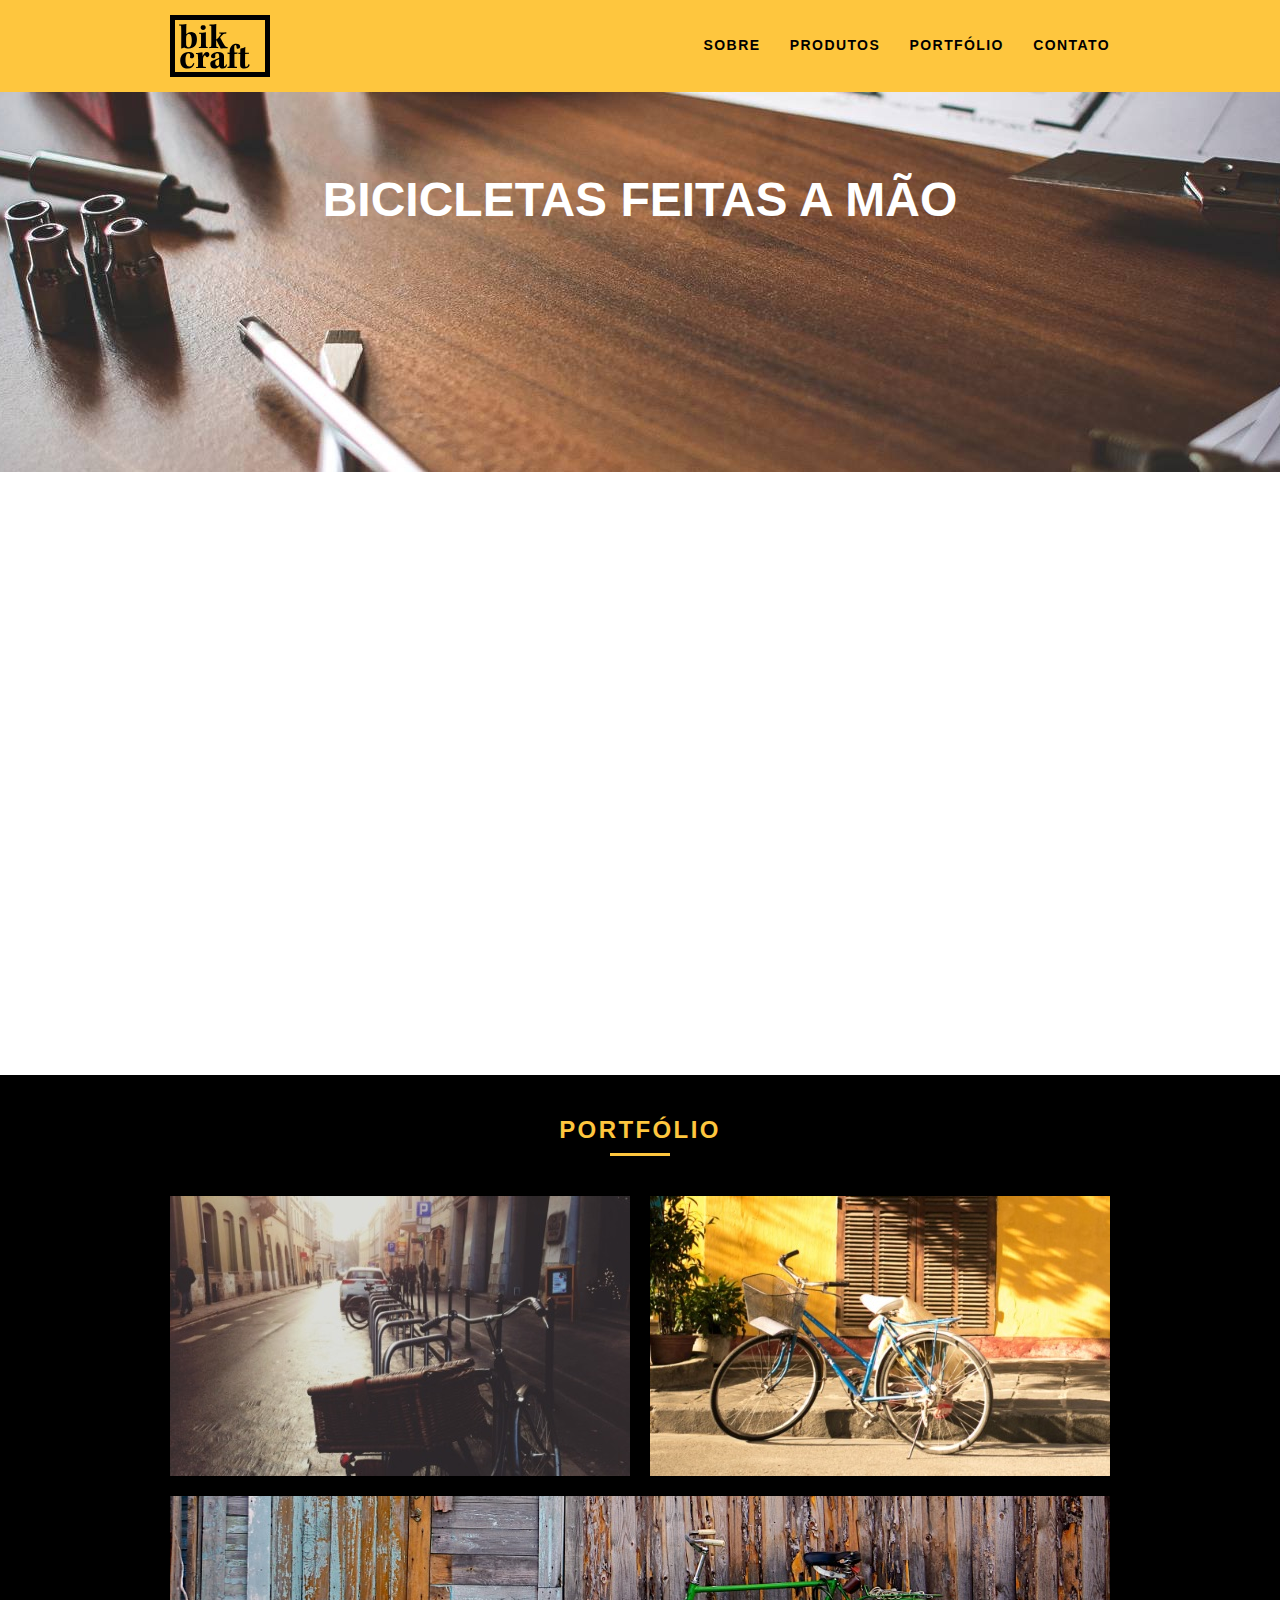
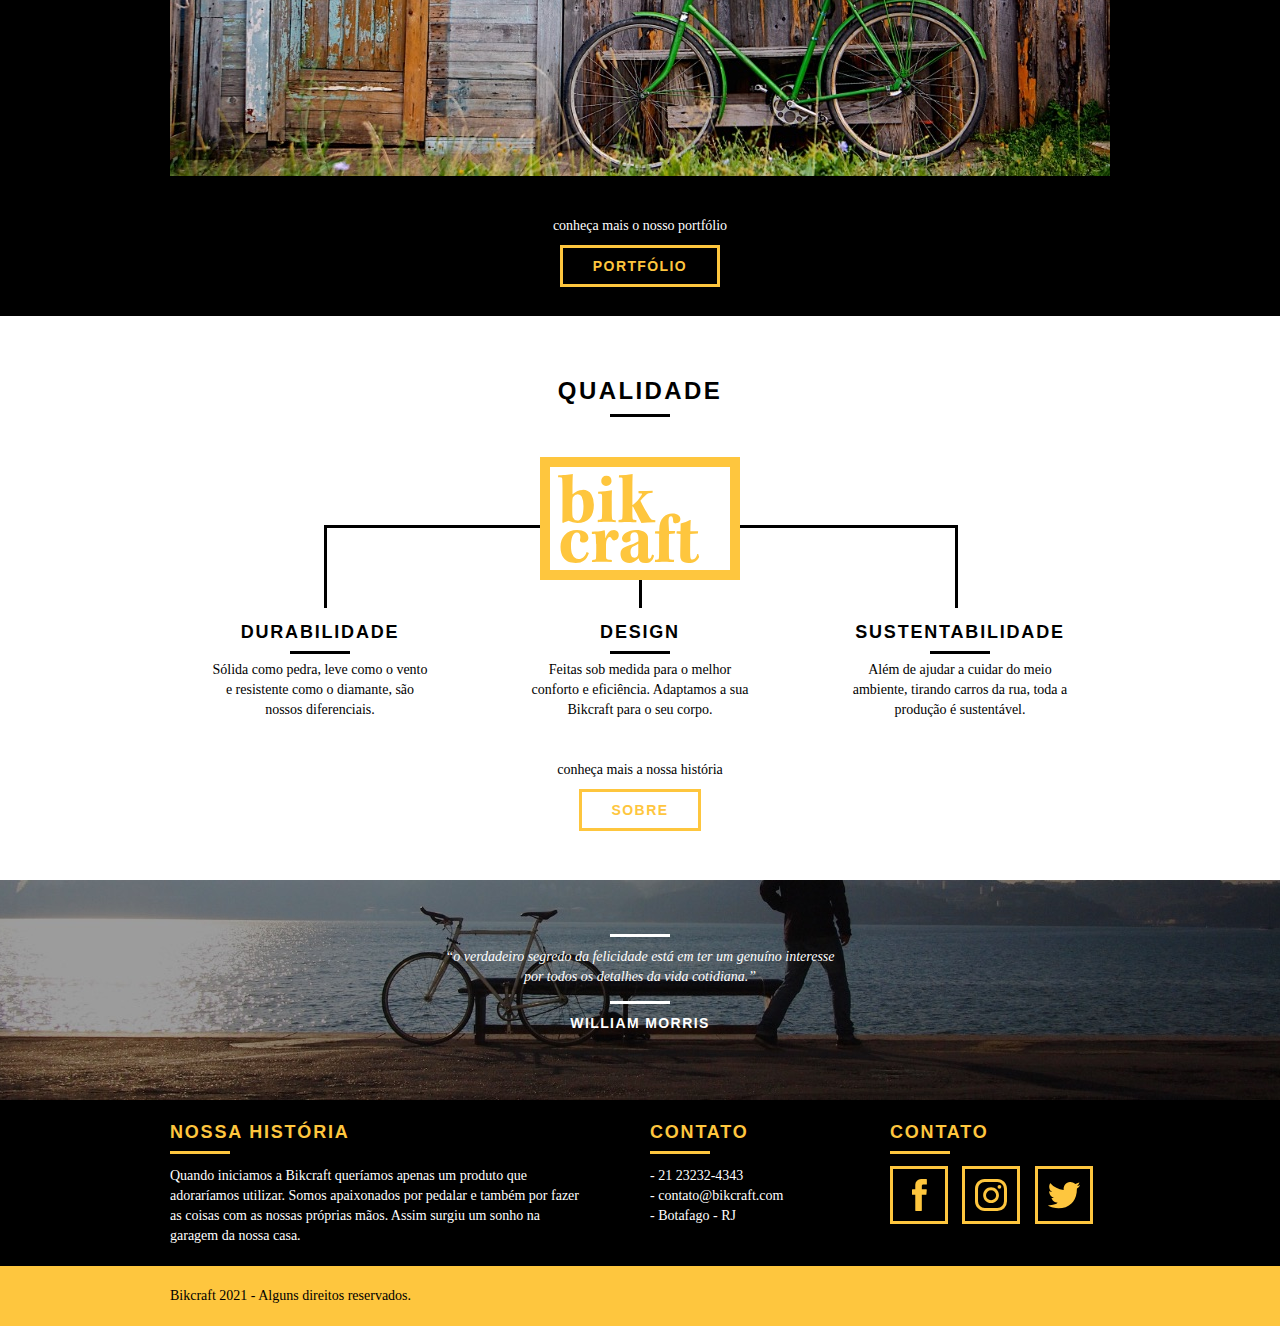
<file: bikcraft/index.html>
<!DOCTYPE html>
<html lang="pt-br">

<head>
	<meta charset="utf-8">
	<title>Bikcraft - Bicicletas Personalizadas</title>
	<meta name="description" content="Compre sua bicicleta personalizada na Bikcraft. Possuímos modelos, Passeio, Retrô e Esporte.">
	<meta property="og:type" content="website">
	<meta property="og:title" content="Bikcraft - Bicicletas Personalizadas">
	<meta property="og:description" content="Compre sua bicicleta personalizada na Bikcraft. Possuímos modelos, Passeio, Retrô e Esporte.">
	<meta property="og:url" content="https://bikcraft.com">
	<meta property="og:image" content="https://bikcraft.com/img/og-image.png">
	<meta name="viewport" content="width=device-width, initial-scale=1">
	<link rel="shortcut icon" href="./favicon.ico">
	<link rel="stylesheet" href="css/style.css">
	<script>document.documentElement.classList.add("js")</script>
</head>

<body>

	<header class="header">
		<div class="container">
			<a href="index.html" class="grid-4">
				<img src="img/bikcraft.svg" alt="Bikcraft">
			</a>
			<nav class="grid-12 header_menu">
				<ul>
					<li><a href="sobre.html">Sobre</a></li>
					<li><a href="produtos.html">Produtos</a></li>
					<li><a href="portfolio.html">Portfólio</a></li>
					<li><a href="contato.html">Contato</a></li>
				</ul>
			</nav>
		</div>
	</header>

	<section class="introducao">
		<div class="container">
			<h1 data-anime="400" class="fadeInDown">Bicicletas Feitas a Mão</h1>
			<blockquote class="quote-externo fadeInDown" data-anime="800">
				<p>“não tenha nada em sua casa que você não considere útil ou acredita ser bonito”</p>
				<cite>WILLIAM MORRIS</cite>
			</blockquote>
			<a href="produtos.html" data-anime="1200" class="btn">Orçamento</a>
		</div>
	</section>

	<section class="produtos container fadeInDown" data-anime="1600">
		<h2 class="subtitulo">Produtos</h2>
		<ul class="produtos_lista">

			<li class="grid-1-3">
				<div class="produtos_icone">
					<img src="img/produtos/passeio.svg" alt="Bikcraft Passeio">
				</div>
				<h3>Passeio</h3>
				<p>Muito melhor do que passear pela orla a vidros fechados.</p>
			</li>

			<li class="grid-1-3">
				<div class="produtos_icone">
					<img src="img/produtos/esporte.svg" alt="Bikcraft Passeio">
				</div>
				<h3>Esporte</h3>
				<p>Mais rápida do que Forrest Gump, ninguém vai pegar você.</p>
			</li>

			<li class="grid-1-3">
				<div class="produtos_icone">
					<img src="img/produtos/retro.svg" alt="Bikcraft Passeio">
				</div>
				<h3>Retrô</h3>
				<p> O passado volta para lembrarmos o que devemos fazer no futuro.</p>
			</li>

		</ul>

		<div class="call">
			<p>clique aqui e veja os detalhes dos produtos</p>
			<a href="produtos.html" class="btn btn-preto">Produtos</a>
		</div>

	</section>
	<!-- Fecha Produtos -->

	<section class="portfolio">
		<div class="container">
			<h2 class="subtitulo">Portfólio</h2>
			<ul class="portfolio_lista">
				<li class="grid-8"><img src="img/portfolio/retro.jpg" alt="Bicicleta Retrô"></li>
				<li class="grid-8"><img src="img/portfolio/passeio.jpg" alt="Bicicleta Passeio"></li>
				<li class="grid-16"><img src="img/portfolio/esporte.jpg" alt="Bicicleta Esporte"></li>
			</ul>
			<div class="call">
				<p>conheça mais o nosso portfólio</p>
				<a href="portfolio.html" class="btn">Portfólio</a>
			</div>
		</div>
	</section>

	<section class="qualidade container">
		<h2 class="subtitulo">Qualidade</h2>
		<img src="img/bikcraft-qualidade.svg" alt="Bikcraft">
		<ul class="qualidade_lista">
			<li class="grid-1-3">
				<h3>Durabilidade</h3>
				<p>Sólida como pedra, leve como o vento e resistente como o diamante, são nossos diferenciais.</p>
			</li>
			<li class="grid-1-3">
				<h3>Design</h3>
				<p>Feitas sob medida para o melhor conforto e eficiência. Adaptamos a sua Bikcraft para o seu corpo.</p>
			</li>
			<li class="grid-1-3">
				<h3>Sustentabilidade</h3>
				<p> Além de ajudar a cuidar do meio ambiente, tirando carros da rua, toda a produção é sustentável.</p>
			</li>
		</ul>
		<div class="call">
			<p>conheça mais a nossa história</p>
			<a href="sobre.html" class="btn btn-preto">Sobre</a>
		</div>
	</section>

	<div class="quebra">
		<blockquote class="quote-externo container">
			<p>“o verdadeiro segredo da felicidade está em ter um genuíno interesse por todos os detalhes da vida cotidiana.”</p>
			<cite>WILLIAM MORRIS</cite>
		</blockquote>
	</div>

	<footer>
		<div class="footer">
			<div class="container">

				<div class="grid-8 footer_historia">
					<h3>Nossa História</h3>
					<p>Quando iniciamos a Bikcraft queríamos apenas um produto que adoraríamos utilizar. Somos apaixonados por pedalar e também por fazer as coisas com as nossas próprias mãos. Assim surgiu um sonho na garagem da nossa casa.</p>
				</div>

				<div class="grid-4 footer_contato">
					<h3>Contato</h3>
					<ul>
						<li>- 21 23232-4343</li>
						<li>- contato@bikcraft.com</li>
						<li>- Botafago - RJ</li>
					</ul>
				</div>

				<div class="grid-4 footer_redes">
					<h3>Contato</h3>
					<ul>
						<li><a href="http://facebook.com" target="_blank"><img src="img/redes-sociais/facebook.svg" alt="Facebook Bikcraft"></a></li>
						<li><a href="http://instagram.com" target="_blank"><img src="img/redes-sociais/instagram.svg" alt="Instagram Bikcraft"></a></li>
						<li><a href="http://twitter.com" target="_blank"><img src="img/redes-sociais/twitter.svg" alt="Twitter Bikcraft"></a></li>
					</ul>
				</div>

			</div>
		</div>

		<div class="copy">
			<div class="container">
				<p class="grid-16">Bikcraft 2021 - Alguns direitos reservados.</p>
			</div>
		</div>
	</footer>

	<script src="./js/simple-anime.js"></script>
	<script src="./js/script.js"> </script>

</body>

</html>
</file>
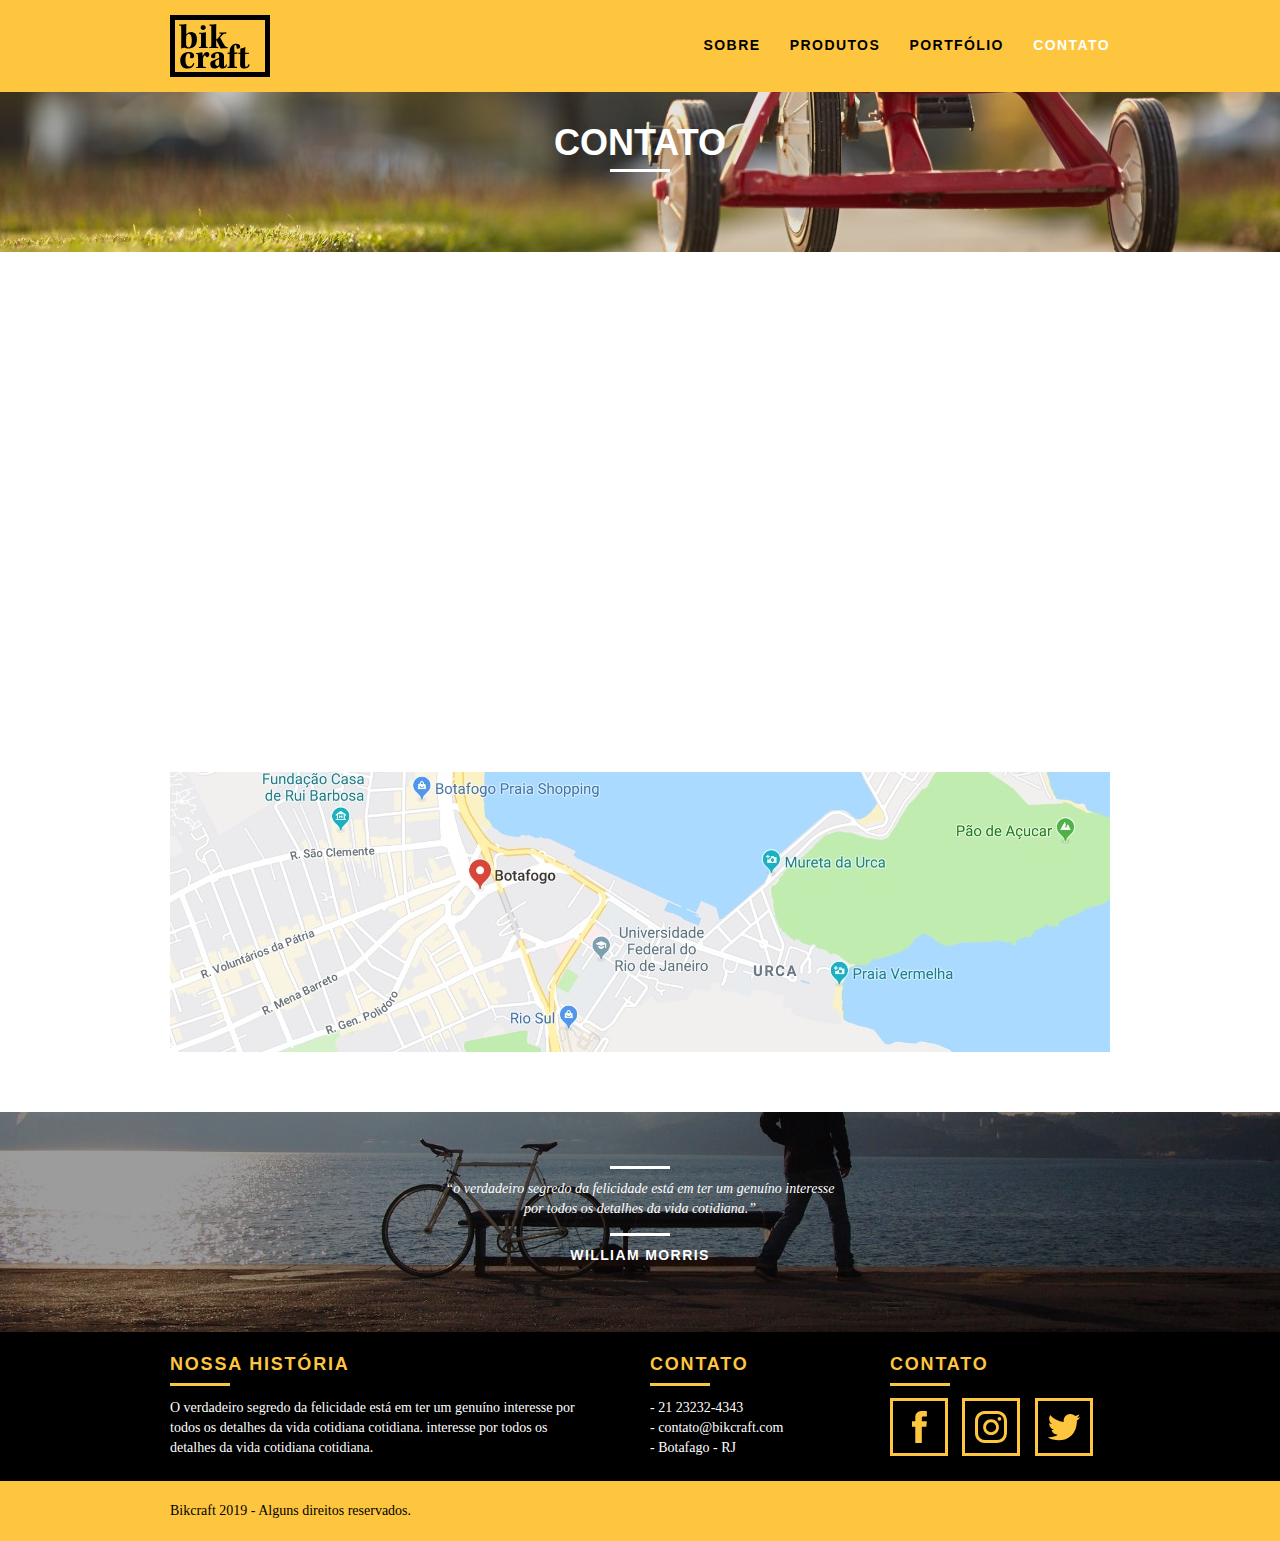
<file: bikcraft/contato.html>
<!DOCTYPE html>
<html lang="pt-br">

<head>
    <meta charset="utf-8">
    <title>Bikcraft - Contato - 21 23232-4343</title>
    <meta name="description" content="Compre sua bicicleta personalizada na Bikcraft. Possuímos modelos, Passeio, Retrô e Esporte.">
    <meta property="og:type" content="website">
    <meta property="og:title" content="Bikcraft - Contato - 21 23232-4343 ">
    <meta property="og:description" content="Compre sua bicicleta personalizada na Bikcraft. Possuímos modelos, Passeio, Retrô e Esporte.">
    <meta property="og:url" content="https://bikcraft.com/contato.html">
    <meta property="og:image" content="https://bikcraft.com/img/og-image.png">
    <meta name="viewport" content="width=device-width, initial-scale=1">
    <link rel="shortcut icon" href="./favicon.ico">
    <link rel="stylesheet" href="css/style.css">
    <script>document.documentElement.classList.add("js")</script>
</head>

<body>

    <header class="header">
        <div class="container">
            <a href="index.html" class="grid-4">
                <img src="img/bikcraft.svg" alt="Bikcraft">
            </a>
            <nav class="grid-12 header_menu">
                <ul>
                    <li><a href="sobre.html">Sobre</a></li>
                    <li><a href="produtos.html">Produtos</a></li>
                    <li><a href="portfolio.html">Portfólio</a></li>
                    <li><a href="contato.html" class="menu_ativo">Contato</a></li>
                </ul>
            </nav>
        </div>
    </header>

    <section class="introducao-interna interna_contato">
        <div class="container">
            <h1 data-anime="400" class="fadeInDown">Contato</h1>
            <p data-anime="800" class="fadeInDown">tire suas dúvidas com a gente</p>
        </div>
    </section>

    <section class="contato container fadeInDown" data-anime="1200">
        <form id="form_orcamento" method="POST" action="./enviar.php" class="contato_form grid-8 formphp">
            <label for="nome">Nome *</label>
            <input type="text" id="nome" name="nome" placeholder="Qual o seu nome?" required>
            <label for="email">E-mail *</label>
            <input type="email" id="email" name="email" placeholder="seu_email@email.com" required>
            <label for="telefone">Telefone *</label>
            <input type="tel" id="telefone" name="telefone" placeholder="21932323232" pattern="[0-9]{11}" required>

            <label class="nao-aparece">Se você não é um robô, deixe em branco.</label>
            <input type="text" class="nao-aparece" name="leaveblank">
            <label class="nao-aparece">Se você não é um robô, não mude este campo.</label>
            <input type="text" class="nao-aparece" name="dontchange" value="http://">

            <label for="mensagem">Mensagem *</label>
            <textarea id="mensagem" name="mensagem" placeholder="Do que precisa?" required></textarea>
            <button id="enviar" name="enviar" type="submit" class="btn btn-preto">Enviar</button>
        </form>
        <div class="contato_dados grid-8">
            <h3>Dados</h3>
            <span>+55 21 93223 3232</span>
            <span>orcamento@bikcraft.com</span>
            <span>Rua Ali Perto - Botafago</span>
            <span>Rio de Janeiro - RJ - Brasil</span>
            <h3>Redes Sociais</h3>
            <ul>
                <li><a href="http://facebook.com" target="_blank"><img src="img/redes-sociais/facebook.svg" alt="Facebook Bikcraft"></a></li>
                <li><a href="http://instagram.com" target="_blank"><img src="img/redes-sociais/instagram.svg" alt="Instagram Bikcraft"></a></li>
                <li><a href="http://twitter.com" target="_blank"><img src="img/redes-sociais/twitter.svg" alt="Twitter Bikcraft"></a></li>
            </ul>
        </div>
    </section>

    <section class="container contato_mapa">
        <a href="https://google.com" target="_blank" class="grid-16"><img src="img/endereco-bikcraft.jpg" alt="Endereço da Bikcraft"></a>
    </section>

    <section class="quebra">
        <blockquote class="quote-externo container">
            <p>“o verdadeiro segredo da felicidade está em ter um genuíno interesse por todos os detalhes da vida cotidiana.”</p>
            <cite>WILLIAM MORRIS</cite>
        </blockquote>
    </section>

    <footer>
        <div class="footer">
            <div class="container">

                <div class="grid-8 footer_historia">
                    <h3>Nossa História</h3>
                    <p>O verdadeiro segredo da felicidade está em ter um genuíno interesse por todos os detalhes da vida cotidiana cotidiana. interesse por todos os detalhes da vida cotidiana cotidiana.</p>
                </div>

                <div class="grid-4 footer_contato">
                    <h3>Contato</h3>
                    <ul>
                        <li>- 21 23232-4343</li>
                        <li>- contato@bikcraft.com</li>
                        <li>- Botafago - RJ</li>
                    </ul>
                </div>

                <div class="grid-4 footer_redes">
                    <h3>Contato</h3>
                    <ul>
                        <li><a href="http://facebook.com" target="_blank"><img src="img/redes-sociais/facebook.svg" alt="Facebook Bikcraft"></a></li>
                        <li><a href="http://instagram.com" target="_blank"><img src="img/redes-sociais/instagram.svg" alt="Instagram Bikcraft"></a></li>
                        <li><a href="http://twitter.com" target="_blank"><img src="img/redes-sociais/twitter.svg" alt="Twitter Bikcraft"></a></li>
                    </ul>
                </div>

            </div>
        </div>

        <div class="copy">
            <div class="container">
                <p class="grid-16">Bikcraft 2019 - Alguns direitos reservados.</p>
            </div>
        </div>
    </footer>

    <script src="./js/simple-anime.js"></script>
    <script src="./js/simple-form.js"></script>
    <script src="./js/script.js"> </script>

</body>

</html>
</file>
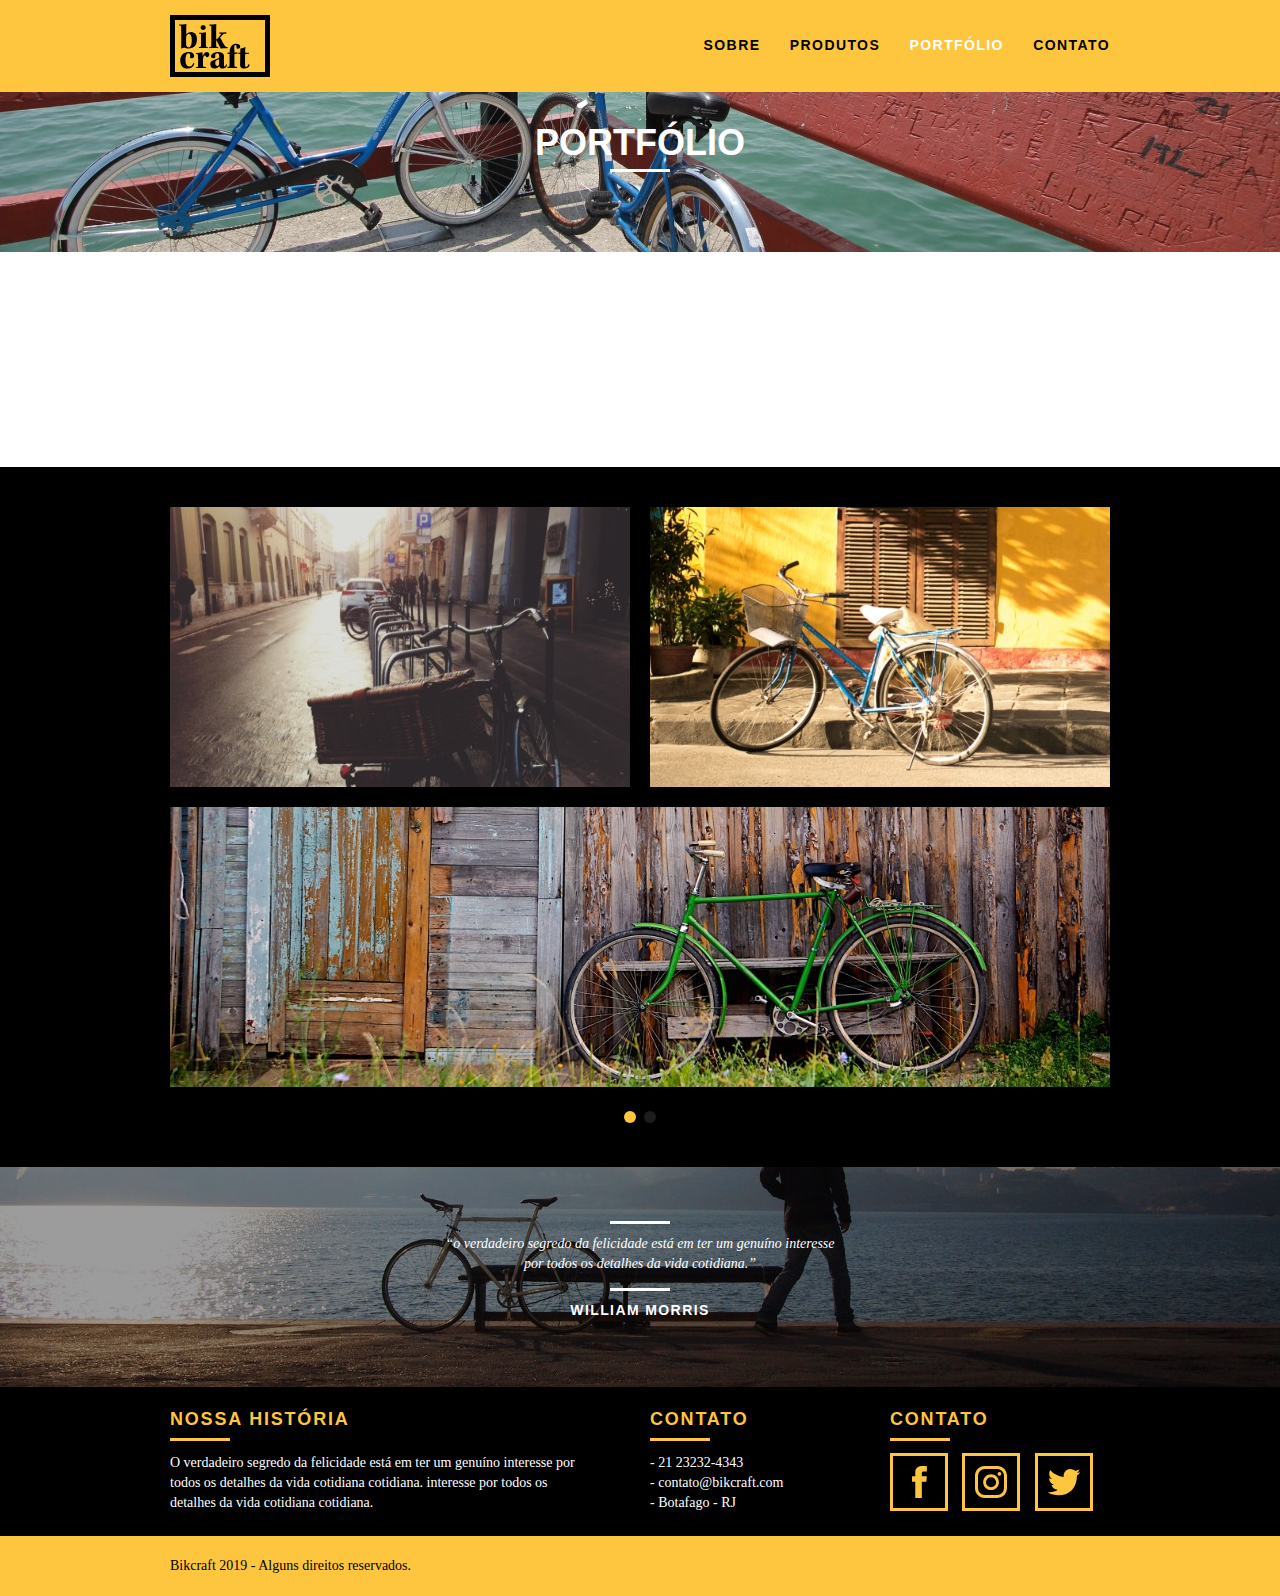
<file: bikcraft/portfolio.html>
<!DOCTYPE html>
<html lang="pt-br">

<head>
	<meta charset="utf-8">
	<title>Bikcraft - Conheça o portfólio de clientes</title>
	<meta name="description" content="Compre sua bicicleta personalizada na Bikcraft. Possuímos modelos, Passeio, Retrô e Esporte.">
	<meta property="og:type" content="website">
	<meta property="og:title" content="Bikcraft - Conheça o portfólio de clientes">
	<meta property="og:description" content="Compre sua bicicleta personalizada na Bikcraft. Possuímos modelos, Passeio, Retrô e Esporte.">
	<meta property="og:url" content="https://bikcraft.com/portfolio.html">
	<meta property="og:image" content="https://bikcraft.com/img/og-image.png">
	<meta name="viewport" content="width=device-width, initial-scale=1">
	<link rel="shortcut icon" href="./favicon.ico">
	<link rel="stylesheet" href="css/style.css">
	<script>document.documentElement.classList.add("js")</script>
</head>

<body>

	<header class="header">
		<div class="container">
			<a href="index.html" class="grid-4">
				<img src="img/bikcraft.svg" alt="Bikcraft">
			</a>
			<nav class="grid-12 header_menu">
				<ul>
					<li><a href="sobre.html">Sobre</a></li>
					<li><a href="produtos.html">Produtos</a></li>
					<li><a href="portfolio.html" class="menu_ativo">Portfólio</a></li>
					<li><a href="contato.html">Contato</a></li>
				</ul>
			</nav>
		</div>
	</header>

	<section class="introducao-interna interna_portfolio">
		<div class="container">
			<h1 data-anime="400" class="fadeInDown">Portfólio</h1>
			<p data-anime="800" class="fadeInDown">conheça os projetos que amamos mostrar</p>
		</div>
	</section>

	<section class="container fadeInDown" data-slide="quote" data-anime="1200">
		<blockquote class="quote_clientes">
			<p>"Pedalar sempre foi minha paixão, o que o pessoal da Bikcraft fez foi intensificar o meu amor por esta atividade. Recomendo à todos que amo."</p>
			<cite>Barbara Moss</cite>
		</blockquote>
		<blockquote class="quote_clientes">
			<p>"Nada melhor que dar um rolê com minha Bikcraft na orla. Essa é minha companheira mais fiel, nunca me traiu e está sempre a minha disposição."</p>
			<cite>Jhony Rato</cite>
		</blockquote>
		<blockquote class="quote_clientes">
			<p>"Aqueles que ainda não possuem uma Bikcraft, não sabem o que estão perdendo. A precisão é absurda e a velocidade transcendental. Nunca vi nada igual"</p>
			<cite>Bernardo</cite>
		</blockquote>

	</section>

	<section class="portfolio">
		<div class="container" data-slide="portfolio">
			<ul class="portfolio_lista">
				<li class="grid-8"><img src="img/portfolio/retro.jpg" alt="Bicicleta Retrô"></li>
				<li class="grid-8"><img src="img/portfolio/passeio.jpg" alt="Bicicleta Passeio"></li>
				<li class="grid-16"><img src="img/portfolio/esporte.jpg" alt="Bicicleta Esporte"></li>
			</ul>
			<ul class="portfolio_lista">
				<li class="grid-8"><img src="img/portfolio/passeio.jpg" alt="Bicicleta Passeio"></li>
				<li class="grid-8"><img src="img/portfolio/retro.jpg" alt="Bicicleta Retrô"></li>
				<li class="grid-16"><img src="img/portfolio/esporte.jpg" alt="Bicicleta Esporte"></li>
			</ul>
		</div>
	</section>

	<div class="quebra">
		<blockquote class="quote-externo container">
			<p>“o verdadeiro segredo da felicidade está em ter um genuíno interesse por todos os detalhes da vida cotidiana.”</p>
			<cite>WILLIAM MORRIS</cite>
		</blockquote>
	</div>

	<footer>
		<div class="footer">
			<div class="container">

				<div class="grid-8 footer_historia">
					<h3>Nossa História</h3>
					<p>O verdadeiro segredo da felicidade está em ter um genuíno interesse por todos os detalhes da vida cotidiana cotidiana. interesse por todos os detalhes da vida cotidiana cotidiana.</p>
				</div>

				<div class="grid-4 footer_contato">
					<h3>Contato</h3>
					<ul>
						<li>- 21 23232-4343</li>
						<li>- contato@bikcraft.com</li>
						<li>- Botafago - RJ</li>
					</ul>
				</div>

				<div class="grid-4 footer_redes">
					<h3>Contato</h3>
					<ul>
						<li><a href="http://facebook.com" target="_blank"><img src="img/redes-sociais/facebook.svg" alt="Facebook Bikcraft"></a></li>
						<li><a href="http://instagram.com" target="_blank"><img src="img/redes-sociais/instagram.svg" alt="Instagram Bikcraft"></a></li>
						<li><a href="http://twitter.com" target="_blank"><img src="img/redes-sociais/twitter.svg" alt="Twitter Bikcraft"></a></li>
					</ul>
				</div>

			</div>
		</div>

		<div class="copy">
			<div class="container">
				<p class="grid-16">Bikcraft 2019 - Alguns direitos reservados.</p>
			</div>
		</div>
	</footer>

	<script src="./js/simple-anime.js"> </script>
	<script src="./js/simple-slide.js"> </script>
	<script src="./js/script.js"> </script>

</body>

</html>
</file>
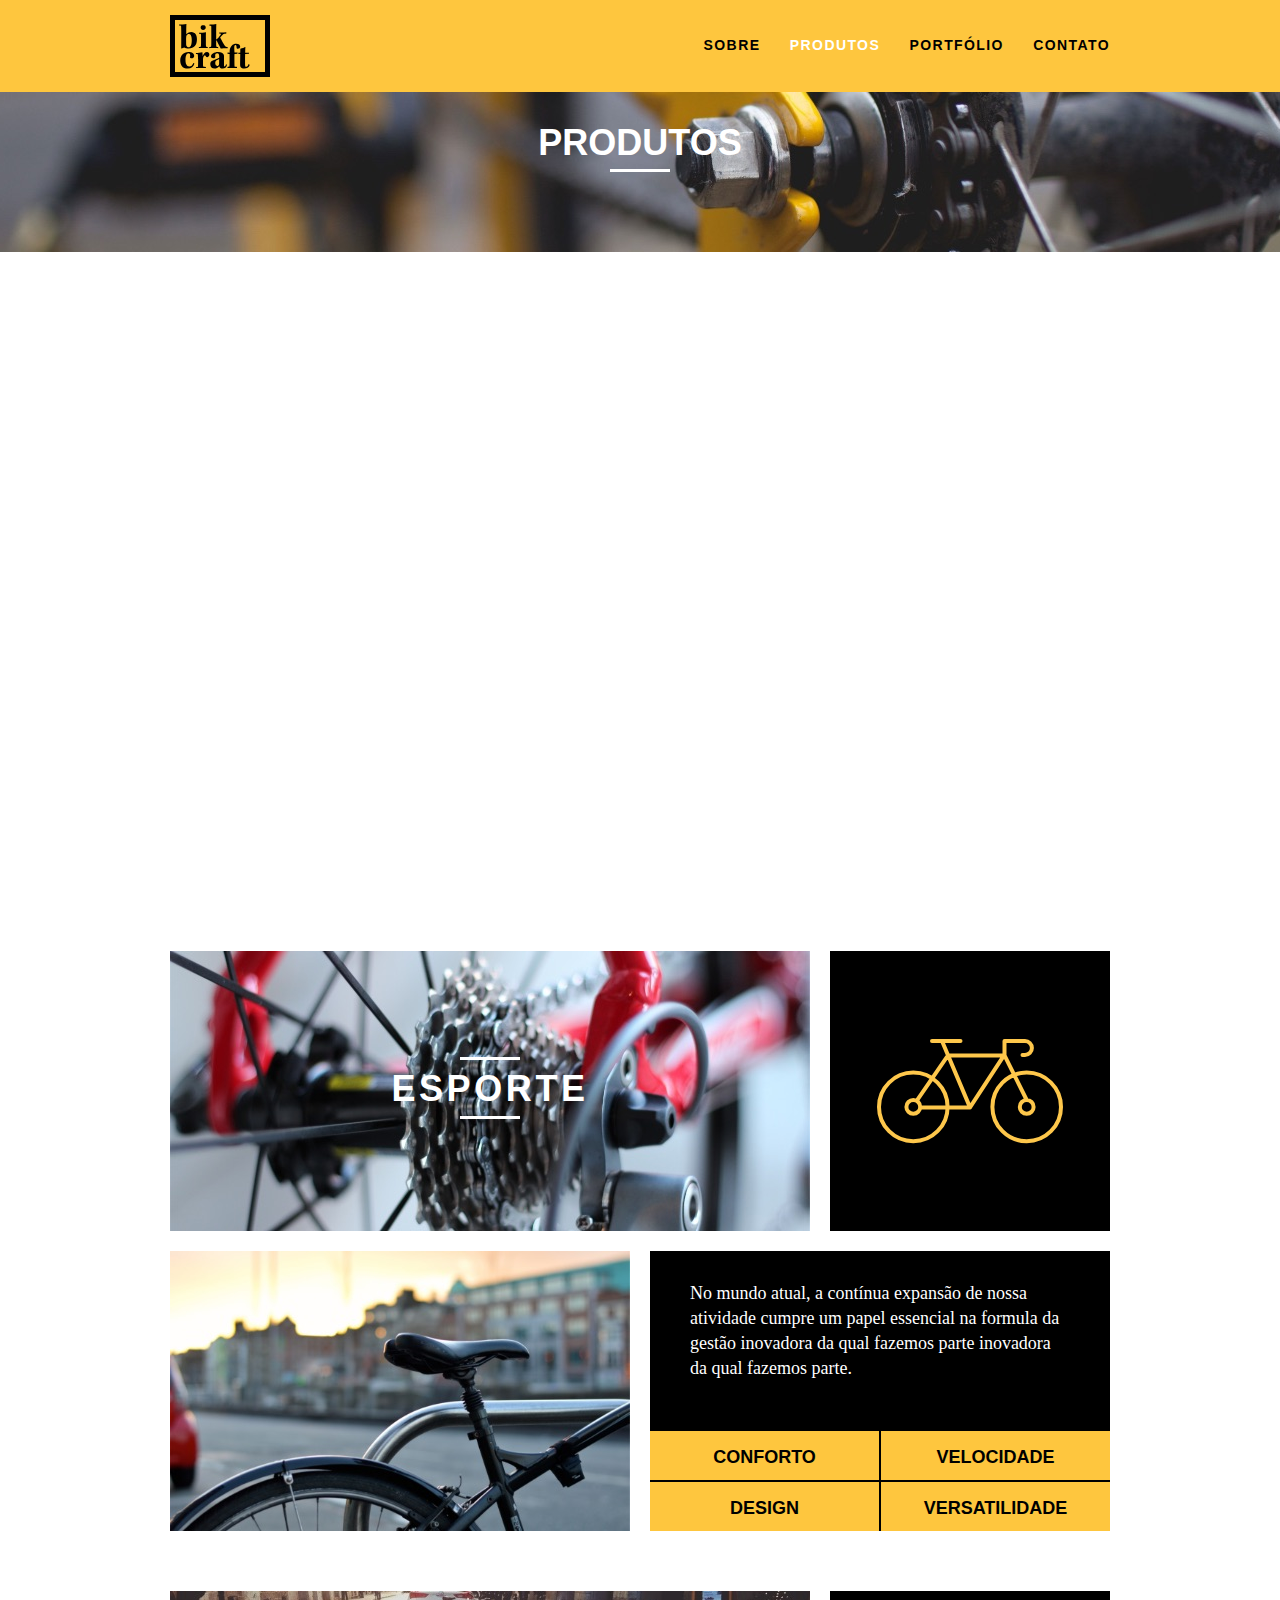
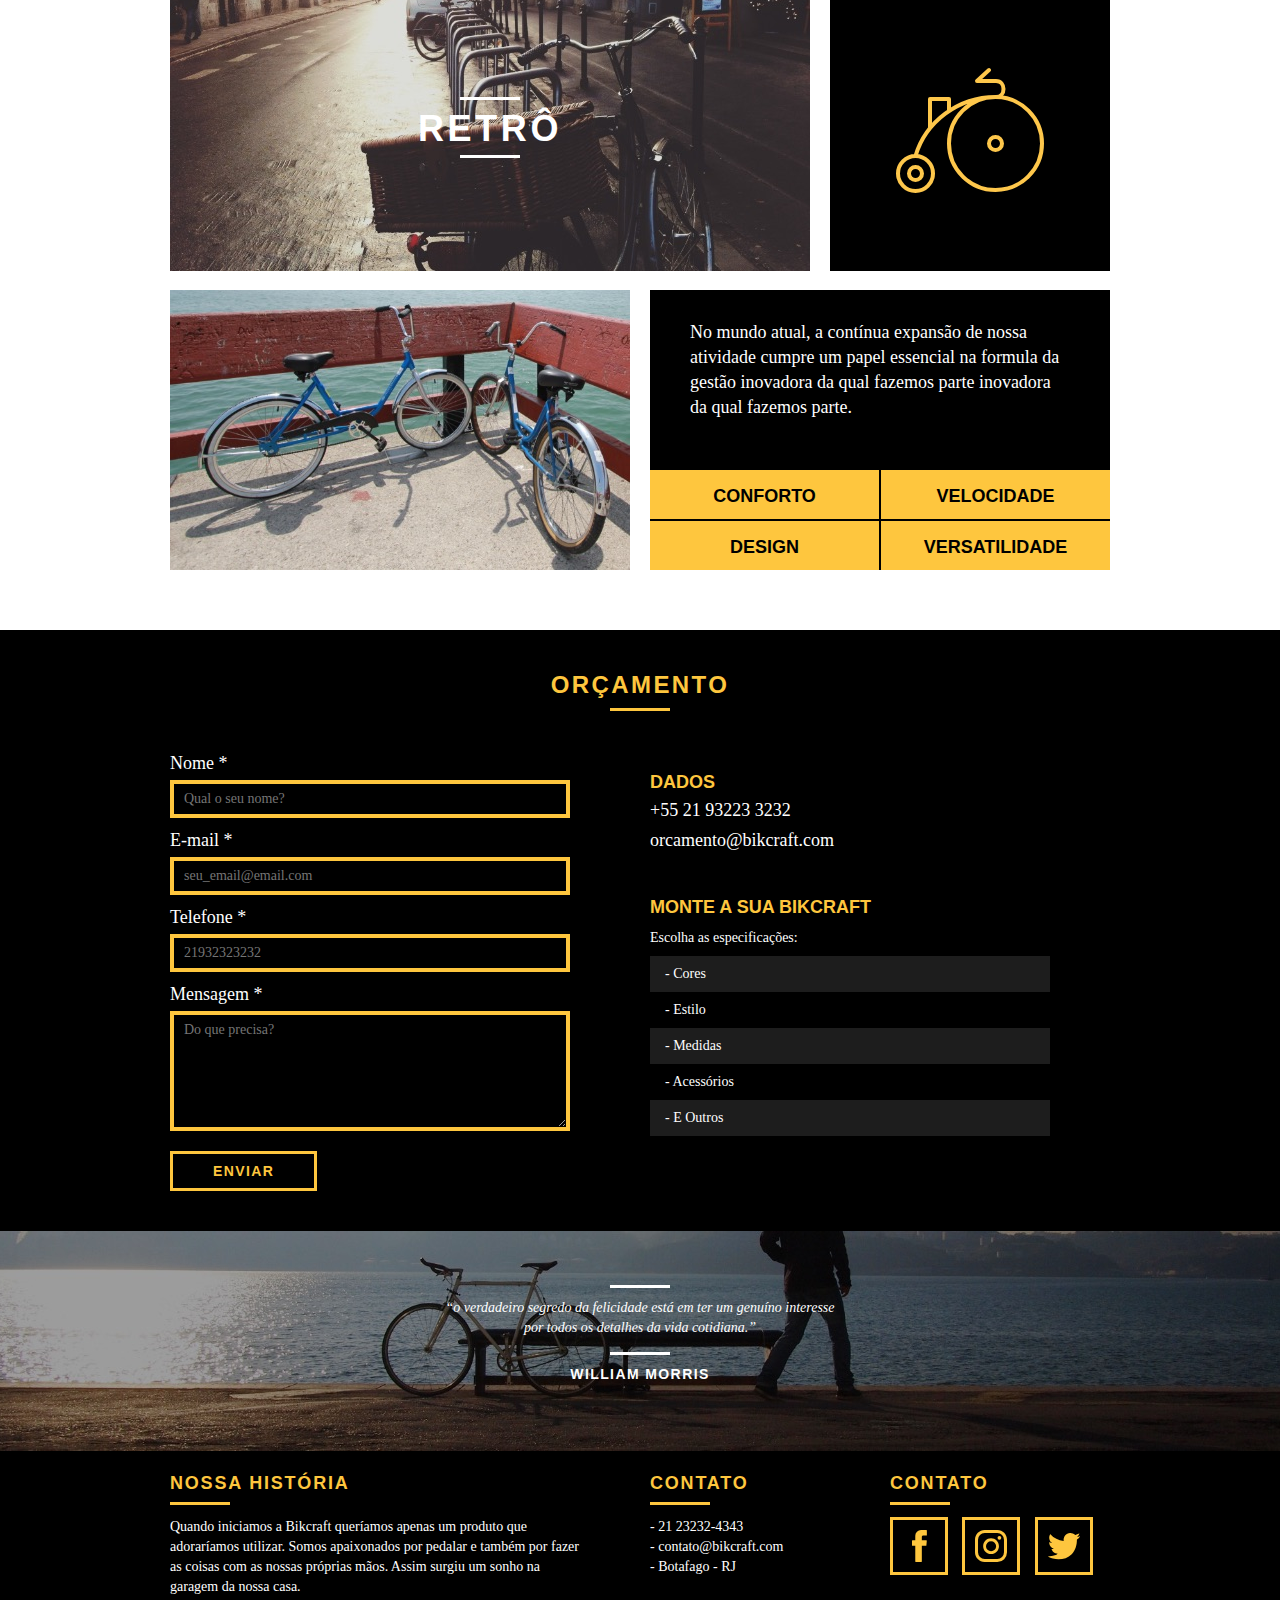
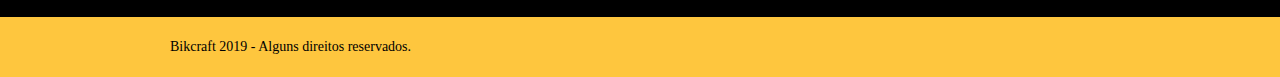
<file: bikcraft/produtos.html>
<!DOCTYPE html>
<html lang="pt-br">

<head>
    <meta charset="utf-8">
    <title>Bikcraft - Conheça as linhas Passeio, Retrô e Esporte</title>
    <meta name="description" content="Compre sua bicicleta personalizada na Bikcraft. Possuímos modelos, Passeio, Retrô e Esporte.">
    <meta property="og:type" content="website">
    <meta property="og:title" content="Bikcraft - Conheça as linhas Passeio, Retrô e Esporte">
    <meta property="og:description" content="Compre sua bicicleta personalizada na Bikcraft. Possuímos modelos, Passeio, Retrô e Esporte.">
    <meta property="og:url" content="https://bikcraft.com/produtos.html">
    <meta property="og:image" content="https://bikcraft.com/img/og-image.png">
    <meta name="viewport" content="width=device-width, initial-scale=1">
    <link rel="shortcut icon" href="./favicon.ico">
    <link rel="stylesheet" href="css/style.css">
    <script>document.documentElement.classList.add("js")</script>
</head>

<body>

    <header class="header">
        <div class="container">
            <a href="index.html" class="grid-4">
                <img src="img/bikcraft.svg" alt="Bikcraft">
            </a>
            <nav class="grid-12 header_menu">
                <ul>
                    <li><a href="sobre.html">Sobre</a></li>
                    <li><a href="produtos.html" class="menu_ativo">Produtos</a></li>
                    <li><a href="portfolio.html">Portfólio</a></li>
                    <li><a href="contato.html">Contato</a></li>
                </ul>
            </nav>
        </div>
    </header>

    <section class="introducao-interna interna_produtos">
        <div class="container">
            <h1 data-anime="400" class="fadeInDown">Produtos</h1>
            <p data-anime="800" class="fadeInDown">conheça todos os nossos produtos</p>
        </div>
    </section>

    <section class="container produto_item fadeInDown" data-anime=1200>
        <div class="grid-11">
            <img src="img/produtos/bikcraft-passeio-1.jpg" alt="Bikcraft Passeio">
            <h2>Passeio</h2>
        </div>
        <div class="grid-5 produto_icone"><img src="img/produtos/passeio.svg" alt="Ícone Bikcraft Passeio"></div>
        <div class="grid-8"><img src="img/produtos/bikcraft-passeio-2.jpg" alt="Bikcraft Passeio"></div>
        <div class="grid-8 produto_info">
            <p>No mundo atual, a contínua expansão de nossa atividade cumpre um papel essencial na formula da gestão inovadora da qual fazemos parte inovadora da qual fazemos parte.</p>
            <ul>
                <li>Conforto</li>
                <li>Velocidade</li>
                <li>Design</li>
                <li>Versatilidade</li>
            </ul>
        </div>
    </section>

    <section class="container produto_item">
        <div class="grid-11">
            <img src="img/produtos/bikcraft-esporte-1.jpg" alt="Bikcraft Esporte">
            <h2>Esporte</h2>
        </div>
        <div class="grid-5 produto_icone"><img src="img/produtos/esporte.svg" alt="Ícone Bikcraft Esporte"></div>
        <div class="grid-8"><img src="img/produtos/bikcraft-esporte-2.jpg" alt="Bikcraft Esporte"></div>
        <div class="grid-8 produto_info">
            <p>No mundo atual, a contínua expansão de nossa atividade cumpre um papel essencial na formula da gestão inovadora da qual fazemos parte inovadora da qual fazemos parte.</p>
            <ul>
                <li>Conforto</li>
                <li>Velocidade</li>
                <li>Design</li>
                <li>Versatilidade</li>
            </ul>
        </div>
    </section>

    <section class="container produto_item">
        <div class="grid-11">
            <img src="img/produtos/bikcraft-retro-1.jpg" alt="Bikcraft Retrô">
            <h2>Retrô</h2>
        </div>
        <div class="grid-5 produto_icone"><img src="img/produtos/retro.svg" alt="Ícone Bikcraft Retrô"></div>
        <div class="grid-8"><img src="img/produtos/bikcraft-retro-2.jpg" alt="Bikcraft Retrô"></div>
        <div class="grid-8 produto_info">
            <p>No mundo atual, a contínua expansão de nossa atividade cumpre um papel essencial na formula da gestão inovadora da qual fazemos parte inovadora da qual fazemos parte.</p>
            <ul>
                <li>Conforto</li>
                <li>Velocidade</li>
                <li>Design</li>
                <li>Versatilidade</li>
            </ul>
        </div>
    </section>

    <section class="orcamento">
        <div class="container">
            <h2 class="subtitulo">Orçamento</h2>
            <form id="form_orcamento" class="form grid-8 formphp">
                <label for="nome">Nome *</label>
                <input type="text" id="nome" name="nome" placeholder="Qual o seu nome?" required>
                <label for="email">E-mail *</label>
                <input type="email" id="email" name="email" placeholder="seu_email@email.com" required>
                <label for="telefone">Telefone *</label>
                <input type="tel" id="telefone" name="telefone" placeholder="21932323232" pattern="[0-9]{11}" required>

                <label class="nao-aparece">Se você não é um robô, deixe em branco.</label>
                <input type="text" class="nao-aparece" name="leaveblank">
                <label class="nao-aparece">Se você não é um robô, não mude este campo.</label>
                <input type="text" class="nao-aparece" name="dontchange" value="http://">

                <label for="mensagem">Mensagem *</label>
                <textarea id="mensagem" name="mensagem" placeholder="Do que precisa?" required></textarea>
                <button id="enviar" name="enviar" type="submit" class="btn">Enviar</button>
            </form>"
            <div class="orcamento_dados grid-8">
                <h3>Dados</h3>
                <span>+55 21 93223 3232</span>
                <span>orcamento@bikcraft.com</span>
                <h3>Monte a sua Bikcraft</h3>
                <p>Escolha as especificações:</p>
                <ul>
                    <li>- Cores</li>
                    <li>- Estilo</li>
                    <li>- Medidas</li>
                    <li>- Acessórios</li>
                    <li>- E Outros</li>
                </ul>
            </div>
        </div>
    </section>


    <div class="quebra">
        <blockquote class="quote-externo container">
            <p>“o verdadeiro segredo da felicidade está em ter um genuíno interesse por todos os detalhes da vida cotidiana.”</p>
            <cite>WILLIAM MORRIS</cite>
        </blockquote>
    </div>

    <footer>
        <div class="footer">
            <div class="container">

                <div class="grid-8 footer_historia">
                    <h3>Nossa História</h3>
                    <p>Quando iniciamos a Bikcraft queríamos apenas um produto que adoraríamos utilizar. Somos apaixonados por pedalar e também por fazer as coisas com as nossas próprias mãos. Assim surgiu um sonho na garagem da nossa casa.</p>
                </div>

                <div class="grid-4 footer_contato">
                    <h3>Contato</h3>
                    <ul>
                        <li>- 21 23232-4343</li>
                        <li>- contato@bikcraft.com</li>
                        <li>- Botafago - RJ</li>
                    </ul>
                </div>

                <div class="grid-4 footer_redes">
                    <h3>Contato</h3>
                    <ul>
                        <li><a href="http://facebook.com" target="_blank"><img src="img/redes-sociais/facebook.svg" alt="Facebook Bikcraft"></a></li>
                        <li><a href="http://instagram.com" target="_blank"><img src="img/redes-sociais/instagram.svg" alt="Instagram Bikcraft"></a></li>
                        <li><a href="http://twitter.com" target="_blank"><img src="img/redes-sociais/twitter.svg" alt="Twitter Bikcraft"></a></li>
                    </ul>
                </div>

            </div>
        </div>

        <div class="copy">
            <div class="container">
                <p class="grid-16">Bikcraft 2019 - Alguns direitos reservados.</p>
            </div>
        </div>
    </footer>

    <script src="./js/simple-anime.js"></script>
    <script src="./js/simple-form.js"></script>
    <script src="./js/script.js"> </script>

</body>

</html>
</file>
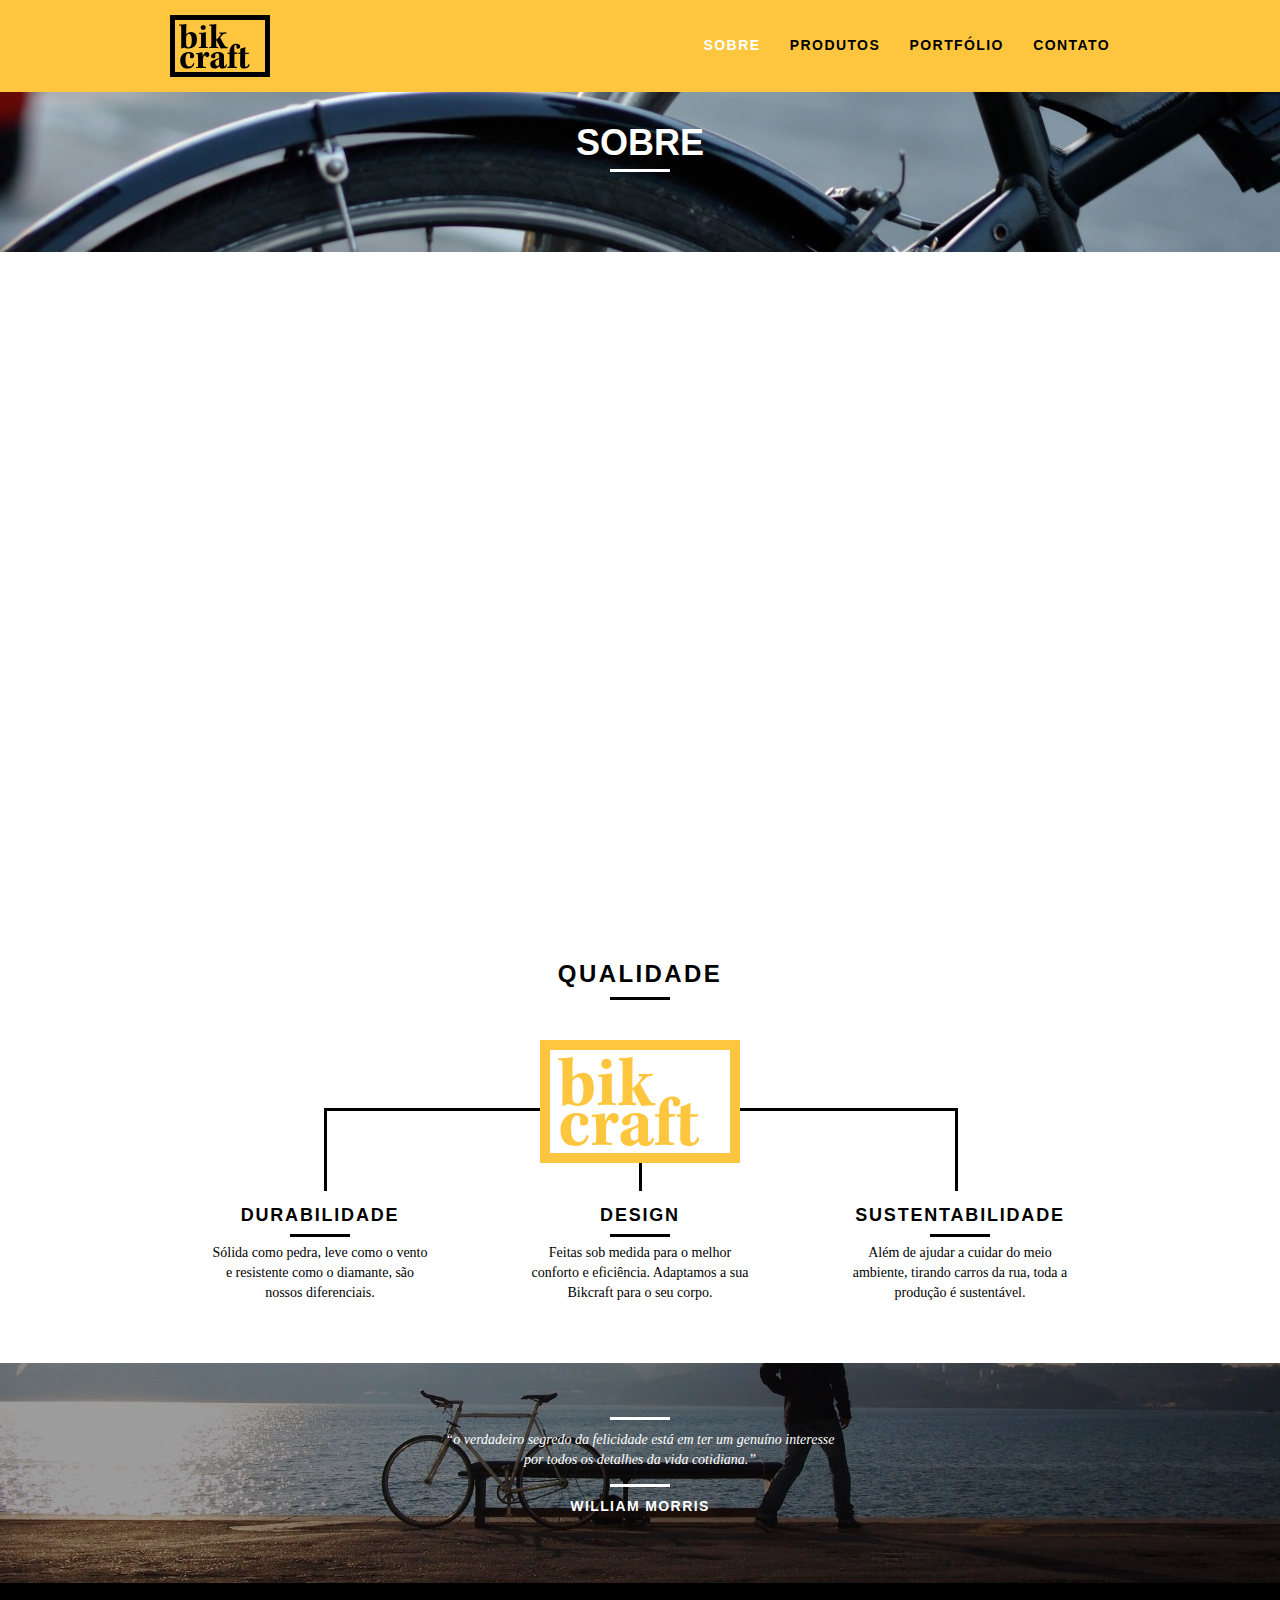
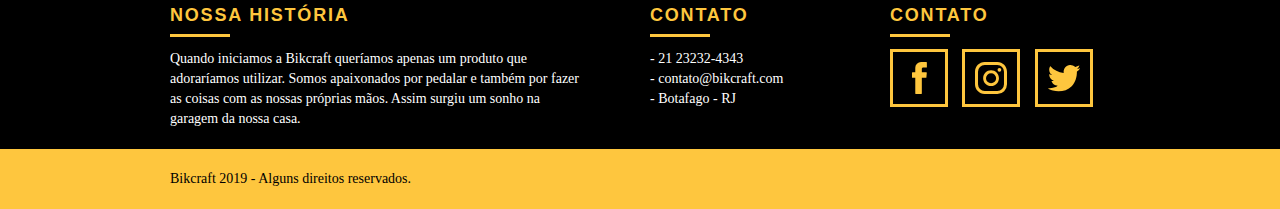
<file: bikcraft/sobre.html>
<!DOCTYPE html>
<html lang="pt-br">

<head>
	<meta charset="utf-8">
	<title>Bikcraft - Saiba mais sobre a gente</title>
	<meta name="description" content="Compre sua bicicleta personalizada na Bikcraft. Possuímos modelos, Passeio, Retrô e Esporte.">
	<meta property="og:type" content="website">
	<meta property="og:title" content="Bikcraft - Saiba mais sobre a gente">
	<meta property="og:description" content="Compre sua bicicleta personalizada na Bikcraft. Possuímos modelos, Passeio, Retrô e Esporte.">
	<meta property="og:url" content="https://bikcraft.com/sobre.html">
	<meta property="og:image" content="https://bikcraft.com/img/og-image.png">
	<meta name="viewport" content="width=device-width, initial-scale=1">
	<link rel="shortcut icon" href="./favicon.ico">
	<link rel="stylesheet" href="css/style.css">
	<script>document.documentElement.classList.add("js")</script>

</head>

<body>

	<header class="header">
		<div class="container">
			<a href="index.html" class="grid-4">
				<img src="img/bikcraft.svg" alt="Bikcraft">
			</a>
			<nav class="grid-12 header_menu">
				<ul>
					<li><a href="sobre.html" class="menu_ativo">Sobre</a></li>
					<li><a href="produtos.html">Produtos</a></li>
					<li><a href="portfolio.html">Portfólio</a></li>
					<li><a href="contato.html">Contato</a></li>
				</ul>
			</nav>
		</div>
	</header>

	<section class="introducao-interna interna_sobre">
		<div class="container">
			<h1 data-anime="400" class="fadeInDown">Sobre</h1>
			<p data-anime="800" class="fadeInDown">conheça mais sobre a bikcraft</p>
		</div>
	</section>

	<section class="missao_sobre container fadeInDown" data-anime="1200">
		<div class="grid-10">
			<h2 class="subtitulo-interno">História, Missão e Visão</h2>
			<p>Quando iniciamos a Bikcraft queríamos apenas um produto que adoraríamos utilizar. Somos apaixonados por pedalar e também por fazer as coisas com as nossas próprias mãos. Assim surgiu um sonho na garagem da nossa casa.</p>
			<p>Conheça os nossos produtos, pergunte para os nossos clientes e descubra a maravilha de ter uma Bikcraft na sua casa.</p>
		</div>
		<div class="grid-6">
			<h2 class="subtitulo-interno">Valores</h2>
			<ul>
				<li>- Qualidade no processo com</li>
				<li>- Foco no cliente sem perder a</li>
				<li>- Diversão, preservando a</li>
				<li>- Natureza com sustentabilidade</li>
			</ul>
		</div>

		<div class="grid-16 foto-equipe">
			<img src="img/equipe-bikcraft.jpg" alt="Equipe Bikcraft">
		</div>

	</section>

	<section class="qualidade container">
		<h2 class="subtitulo">Qualidade</h2>
		<img src="img/bikcraft-qualidade.svg" alt="Bikcraft">
		<ul class="qualidade_lista">
			<li class="grid-1-3">
				<h3>Durabilidade</h3>
				<p>Sólida como pedra, leve como o vento e resistente como o diamante, são nossos diferenciais.</p>
			</li>
			<li class="grid-1-3">
				<h3>Design</h3>
				<p>Feitas sob medida para o melhor conforto e eficiência. Adaptamos a sua Bikcraft para o seu corpo.</p>
			</li>
			<li class="grid-1-3">
				<h3>Sustentabilidade</h3>
				<p> Além de ajudar a cuidar do meio ambiente, tirando carros da rua, toda a produção é sustentável.</p>
			</li>
		</ul>
	</section>

	<div class="quebra">
		<blockquote class="quote-externo container">
			<p>“o verdadeiro segredo da felicidade está em ter um genuíno interesse por todos os detalhes da vida cotidiana.”</p>
			<cite>WILLIAM MORRIS</cite>
		</blockquote>
	</div>

	<footer>
		<div class="footer">
			<div class="container">

				<div class="grid-8 footer_historia">
					<h3>Nossa História</h3>
					<p>Quando iniciamos a Bikcraft queríamos apenas um produto que adoraríamos utilizar. Somos apaixonados por pedalar e também por fazer as coisas com as nossas próprias mãos. Assim surgiu um sonho na garagem da nossa casa.</p>
				</div>

				<div class="grid-4 footer_contato">
					<h3>Contato</h3>
					<ul>
						<li>- 21 23232-4343</li>
						<li>- contato@bikcraft.com</li>
						<li>- Botafago - RJ</li>
					</ul>
				</div>

				<div class="grid-4 footer_redes">
					<h3>Contato</h3>
					<ul>
						<li><a href="http://facebook.com" target="_blank"><img src="img/redes-sociais/facebook.svg" alt="Facebook Bikcraft"></a></li>
						<li><a href="http://instagram.com" target="_blank"><img src="img/redes-sociais/instagram.svg" alt="Instagram Bikcraft"></a></li>
						<li><a href="http://twitter.com" target="_blank"><img src="img/redes-sociais/twitter.svg" alt="Twitter Bikcraft"></a></li>
					</ul>
				</div>

			</div>
		</div>

		<div class="copy">
			<div class="container">
				<p class="grid-16">Bikcraft 2019 - Alguns direitos reservados.</p>
			</div>
		</div>
	</footer>

	<script src="./js/simple-anime.js"></script>
	<script src="./js/script.js"> </script>

</body>

</html>
</file>
<file: bikcraft/css/style.css>
html{line-height:1.15;-webkit-text-size-adjust:100%}body{margin:0}main{display:block}h1{font-size:2em;margin:.67em 0}hr{box-sizing:content-box;height:0;overflow:visible}pre{font-family:monospace,monospace;font-size:1em}a{background-color:transparent}abbr[title]{border-bottom:none;text-decoration:underline;text-decoration:underline dotted}b,strong{font-weight:bolder}code,kbd,samp{font-family:monospace,monospace;font-size:1em}small{font-size:80%}sub,sup{font-size:75%;line-height:0;position:relative;vertical-align:baseline}sub{bottom:-.25em}sup{top:-.5em}img{border-style:none}button,input,optgroup,select,textarea{font-family:inherit;font-size:100%;line-height:1.15;margin:0}button,input{overflow:visible}button,select{text-transform:none}button,[type="button"],[type="reset"],[type="submit"]{-webkit-appearance:button}button::-moz-focus-inner,[type="button"]::-moz-focus-inner,[type="reset"]::-moz-focus-inner,[type="submit"]::-moz-focus-inner{border-style:none;padding:0}button:-moz-focusring,[type="button"]:-moz-focusring,[type="reset"]:-moz-focusring,[type="submit"]:-moz-focusring{outline:1px dotted ButtonText}fieldset{padding:.35em .75em .625em}legend{box-sizing:border-box;color:inherit;display:table;max-width:100%;padding:0;white-space:normal}progress{vertical-align:baseline}textarea{overflow:auto}[type="checkbox"],[type="radio"]{box-sizing:border-box;padding:0}[type="number"]::-webkit-inner-spin-button,[type="number"]::-webkit-outer-spin-button{height:auto}[type="search"]{-webkit-appearance:textfield;outline-offset:-2px}[type="search"]::-webkit-search-decoration{-webkit-appearance:none}::-webkit-file-upload-button{-webkit-appearance:button;font:inherit}details{display:block}summary{display:list-item}template{display:none}[hidden]{display:none}a{text-decoration:none}ol,ul{list-style:none}html,body,div,span,iframe,h1,h2,h3,h4,h5,h6,p,blockquote,a,em,img,dl,dt,dd,ol,ul,li,fieldset,form,label,legend,article,footer,header,nav,section,main{margin:0;padding:0;border:0;vertical-align:baseline}h1,h2,h3,h4,h5,h6,p,a,ul{font-size:1em;font-weight:400}*,:before,:after{-webkit-box-sizing:border-box;-moz-box-sizing:border-box;box-sizing:border-box}.container{width:960px;margin:0 auto;padding:0;position:relative}.container:after,.container:before{content:" ";display:table}.container:after{clear:both}.grid-1,.grid-2,.grid-3,.grid-4,.grid-5,.grid-6,.grid-7,.grid-8,.grid-9,.grid-10,.grid-11,.grid-12,.grid-13,.grid-14,.grid-15,.grid-16,.grid-1-3{float:left;margin-left:10px;margin-right:10px}.grid-1{width:40px}.grid-2{width:100px}.grid-3{width:160px}.grid-4{width:220px}.grid-5{width:280px}.grid-6{width:340px}.grid-7{width:400px}.grid-8{width:460px}.grid-9{width:520px}.grid-10{width:580px}.grid-11{width:640px}.grid-12{width:700px}.grid-13{width:760px}.grid-14{width:820px}.grid-15{width:880px}.grid-16{width:940px}.grid-1-3{width:300px}@media only screen and (min-width: 788px) and (max-width: 979px){.container{width:768px}.grid-1{width:28px}.grid-2{width:76px}.grid-3{width:124px}.grid-4{width:172px}.grid-5{width:220px}.grid-6{width:268px}.grid-7{width:316px}.grid-8{width:364px}.grid-9{width:412px}.grid-10{width:460px}.grid-11{width:508px}.grid-12{width:556px}.grid-13{width:604px}.grid-14{width:652px}.grid-15{width:700px}.grid-16{width:748px}.grid-1-3{width:236px}}@media only screen and (max-width: 787px){.container{width:300px}.grid-1,.grid-2,.grid-3,.grid-4,.grid-5,.grid-6,.grid-7,.grid-8,.grid-9,.grid-10,.grid-11,.grid-12,.grid-13,.grid-14,.grid-15,.grid-16,.grid-1-3{width:300px;margin:0 0 20px;float:none}}.interna_sobre{background:url(../img/bg-sobre.jpg) no-repeat center;background-size:cover}.missao_sobre{padding-top:60px}.missao_sobre p{font-size:18px;line-height:25px;margin-bottom:1em;padding-right:60px}.missao_sobre ul li{font-family:Georgia,"Times New Roman",serif;font-size:18px;line-height:30px}.foto-equipe{padding-top:20px}.interna_produtos{background:url(../img/bg-produtos.jpg) no-repeat center;background-size:cover}.produto_item{padding-top:60px}.produto_item h2{color:#fff;font-size:36px;text-transform:uppercase;letter-spacing:.1em;font-weight:700;position:relative;top:-180px;text-align:center;margin-bottom:-56px}.produto_item h2:after,.produto_item h2:before{content:"";display:block;width:60px;height:3px;background:#fff;margin:6px auto 8px}.produto_icone{background:#000;padding:70px 0}.produto_icone img{margin:0 auto}.produto_info{background:#000}.produto_info p{color:#fff;font-size:18px;line-height:25px;height:180px;padding:30px 40px}.produto_info ul li{background:#fec63e;text-transform:uppercase;font-size:18px;line-height:20px;font-weight:700;float:left;width:229px;height:49px;text-align:center;padding-top:16px}.produto_info ul li:nth-child(1),.produto_info ul li:nth-child(2){margin-bottom:2px}.produto_info ul li:nth-child(even){margin-left:2px}.orcamento{background:#000;width:100%;margin-top:60px;padding:40px 0}.orcamento h2{color:#fec63e}.orcamento h2:after{background:#fec63e}.form{padding-right:60px}.form label{display:block;color:#fff;font-family:Georgia,"Times New Roman",serif;font-size:18px;line-height:25px;margin-bottom:4px}.form input{display:block;width:100%;border:4px solid #fec63e;background:none;color:#fff;padding:7px 10px;margin-bottom:10px;outline:none;font-size:14px;font-family:Georgia,"Times New Roman",serif}.form textarea{display:block;width:100%;height:120px;border:4px solid #fec63e;background:none;color:#fff;padding:7px 10px;margin-bottom:20px;outline:none;font-size:14px;font-family:Georgia,"Times New Roman",serif}.form button{padding:7px 40px;background:none}.orcamento_dados{color:#fff}.orcamento_dados h3{font-size:18px;line-height:25px;text-transform:uppercase;color:#fec63e;font-weight:700}.orcamento_dados span{display:block;font-size:18px;line-height:30px;font-family:Georgia,"Times New Roman",serif}.orcamento_dados span:nth-of-type(2){margin-bottom:40px}.orcamento_dados ul{padding-right:60px}.orcamento_dados ul li{font-family:Georgia,"Times New Roman",serif;font-size:14px;padding:10px 15px}.orcamento_dados ul li:nth-child(odd){background:#1d1d1d}.orcamento_dados p{margin:8px 0}.interna_portfolio{background:url(../img/bg-portfolio.jpg) no-repeat center;background-size:cover}.quote_clientes{padding:60px 0;max-width:460px;margin:0 auto}.quote_clientes p{text-align:center;font-family:Georgia,"Times New Roman",serif;font-size:18px;line-height:25px;font-style:italic;margin-bottom:20px}.quote_clientes cite{font-size:18px;font-weight:700;float:right;font-style:normal}.interna_contato{background:url(../img/bg-contato.jpg) no-repeat center;background-size:cover}.contato{padding:40px 0}.contato_form{padding-right:60px}.contato_form label{display:block;font-family:Georgia,"Times New Roman",serif;font-size:18px;line-height:25px;margin-bottom:4px}.contato_form input{display:block;width:100%;border:4px solid #fec63e;background:none;padding:7px 10px;margin-bottom:10px;outline:none;font-size:14px;font-family:Georgia,"Times New Roman",serif}.contato_form textarea{display:block;width:100%;height:120px;border:4px solid #fec63e;background:none;padding:7px 10px;margin-bottom:20px;outline:none;font-size:14px;font-family:Georgia,"Times New Roman",serif}.contato_form button{padding:7px 40px;background:none}.orcamento_dados{color:#fff}.contato_dados h3{font-size:18px;line-height:25px;text-transform:uppercase;color:#fec63e;font-weight:700}.contato_dados span{display:block;font-size:18px;line-height:30px;font-family:Georgia,"Times New Roman",serif}.contato_dados span:nth-of-type(even){margin-bottom:30px}.contato_dados ul{margin-top:10px}.contato_dados ul li{display:inline-block;margin-right:10px}.contato_dados ul li a{border:3px solid #fec63e;display:block;padding:10px}.contato_dados ul li a:hover{border-color:#000}.contato_mapa{margin-bottom:60px}body{font-family:Arial,Helvetica,sans-serif}p{font-family:Georgia,"Times New Roman",serif;font-size:14px;line-height:20px}img{display:block;max-width:100%}.btn{border:3px solid #fec63e;padding:10px 30px;color:#fec63e;font-size:14px;line-height:20px;text-transform:uppercase;font-weight:700;letter-spacing:.1em}.btn:hover{color:#fff;border-color:#fff}.btn.btn-preto:hover{color:#000;border-color:#000}.subtitulo{font-size:24px;line-height:30px;font-weight:700;letter-spacing:.1em;color:#000;text-transform:uppercase;text-align:center;margin-bottom:40px}.subtitulo:after{content:"";display:block;width:60px;height:3px;background:#000;margin:8px auto}.subtitulo-interno{font-size:24px;line-height:30px;font-weight:700;letter-spacing:.1em;color:#000;text-transform:uppercase;margin-bottom:20px}.subtitulo-interno:after{content:"";display:block;width:60px;height:3px;background:#000;margin:8px 0}.header{position:fixed;top:0;width:100%;background:#fec63e;padding:15px 0;z-index:10}.header_menu{text-align:right}.header_menu ul li{display:inline-block;margin-left:25px;margin-top:20px}.header_menu ul li a{color:#000;font-weight:700;text-transform:uppercase;letter-spacing:.1em;font-size:14px;line-height:20px;padding:10px 0}.header_menu ul li a:hover{color:#fff}.header_menu ul li a.menu_ativo{color:#fff}.introducao{width:100%;height:380px;background:url(../img/bg.jpg) no-repeat center;background-size:cover;margin-top:92px;text-align:center;padding-top:80px}.introducao h1{font-size:48px;color:#fff;font-weight:700;text-transform:uppercase}.quote-externo{max-width:320px;margin:0 auto;margin-bottom:40px;color:#fff}.quote-externo p{font-style:italic}.quote-externo p:before,.quote-externo p:after{content:"";display:block;width:60px;height:3px;background:#fff;margin:14px auto 10px}.quote-externo cite{font-style:normal;font-weight:700;font-size:14px;letter-spacing:.1em}.introducao-interna{width:100%;margin-top:92px;height:160px;text-align:center;color:#fff;padding-top:30px}.introducao-interna h1{font-size:36px;font-weight:700;text-transform:uppercase}.introducao-interna h1:after{content:"";display:block;width:60px;height:3px;background:#fff;margin:6px auto 10px}.produtos{padding:60px 0}.produtos_lista li{background:#fec63e;text-align:center}.produtos_lista li img{margin:0 auto}.produtos_lista li h3{font-weight:700;font-size:18px;line-height:25px;text-transform:uppercase;letter-spacing:.1em;margin-top:20px}.produtos_lista li h3:after{content:"";display:block;width:60px;height:3px;background:#000;margin:2px auto}.produtos_lista li p{padding:10px 20px 20px}.produtos_icone{background:#000;padding:20px}.call{padding-top:40px;text-align:center;clear:both}.call p{margin-bottom:20px}.portfolio{width:100%;background:#000;padding:40px 0}.portfolio .subtitulo{color:#fec63e}.portfolio .subtitulo:after{background:#fec63e}.portfolio_lista li:last-child{margin-top:20px}.portfolio .call p{color:#fff}.qualidade{padding:60px 0}.qualidade:after{content:"";width:634px;height:83px;display:block;background:url(../img/linhas.svg) no-repeat center;position:absolute;top:209px;right:162px;z-index:-1}.qualidade img{margin:0 auto}.qualidade_lista{padding-top:20px;overflow:auto}.qualidade_lista li{text-align:center;padding:0 40px}.qualidade_lista li h3{font-weight:700;font-size:18px;line-height:25px;text-transform:uppercase;letter-spacing:.1em;margin-top:20px}.qualidade_lista li h3:after{content:"";display:block;width:60px;height:3px;background:#000;margin:6px auto}.quebra{width:100%;height:220px;background:url(../img/bg-footer.jpg) no-repeat center;background-size:cover;text-align:center;padding-top:40px}.quebra .quote-externo{max-width:400px}.footer{width:100%;background:#000;color:#fff;padding:20px 0}.footer h3{font-size:18px;line-height:25px;color:#fec63e;text-transform:uppercase;letter-spacing:.1em;font-weight:700}.footer h3:after{content:"";display:block;width:60px;height:3px;background:#fec63e;margin:6px 0 12px}.footer_historia{padding-right:40px}.footer_contato ul li{font-size:14px;line-height:20px;font-family:Georgia,"Times New Roman",serif}.footer_redes ul li{display:inline-block;margin-right:10px}.footer_redes ul li a{border:3px solid #fec63e;display:block;padding:10px}.footer_redes ul li a:hover{border-color:#fff}.copy{width:100%;background:#fec63e;padding:20px 0}.js [data-slide]{position:relative}.js [data-slide] > *{position:absolute;top:0;opacity:0}.js [data-slide] > .active{position:relative;opacity:1;transition:opacity 500ms}.js [data-slide-nav]{display:block;text-align:center;margin-top:20px}.js [data-slide-nav] button{display:inline-block;width:12px;height:12px;margin:4px;border:none;border-radius:6px;padding:0;text-indent:-99px;overflow:hidden;background:#1d1d1d}.js [data-slide-nav] button.active{background:#fec63e}.js [data-anime]{opacity:0}.js .fadeInDown{transform:translate3d(0,-20px,0)}.js .anime{opacity:1;transform:none;transition:opacity 800ms,transform 800ms}.nao-aparece{visibility:hidden;position:absolute;height:0}#form-sucesso{color:#31aa39}#form-erro{color:#f64540}@media only screen and (min-width: 788px) and (max-width: 979px){.qualidade:after{right:66px}.qualidade_lista li{padding:0 10px}.footer_redes ul li a{border:3px solid #fec63e;display:block;padding:6px}.footer_redes ul li a img{width:26px;height:26px}.produto_item h2{top:-150px;margin-bottom:-56px}.produto_icone{padding:41px 0}.produto_info p{font-size:14px;line-height:20px;height:122px;padding:20px 30px}.produto_info ul li{width:181px}}@media only screen and (max-width: 787px){.header{position:relative;padding-bottom:0}.header img{margin:0 auto 10px}.header_menu{text-align:center}.header_menu ul li{margin:5px}.header_menu ul li a{border:4px solid #000;width:136px;display:block;float:left}.header_menu ul li a:hover{border-color:#fff}.header_menu ul li a.menu_ativo{border-color:#fff}.introducao{margin-top:0;padding-top:70px;background:url(../img/bg-mobile.jpg) no-repeat center;background-size:cover}.introducao h1{font-size:36px}.introducao-interna{margin-top:0}.call{padding-top:10px}.qualidade:after{display:none}.missao_sobre p{font-size:14px;line-height:20px;padding-right:0}.missao_sobre ul li{font-size:14px;line-height:25px}.produto_item h2{top:-100px;margin-bottom:-68px}.produto_icone{padding:41px 0}.produto_info p{font-size:14px;line-height:20px;height:auto;padding:20px 30px}.produto_info ul li{width:149px;height:49px;font-size:14px;line-height:20px;padding-top:14px}.form{padding-right:0}.orcamento_dados ul{padding-right:0}.contato_form{padding-right:0;margin-bottom:40px}}
</file>
